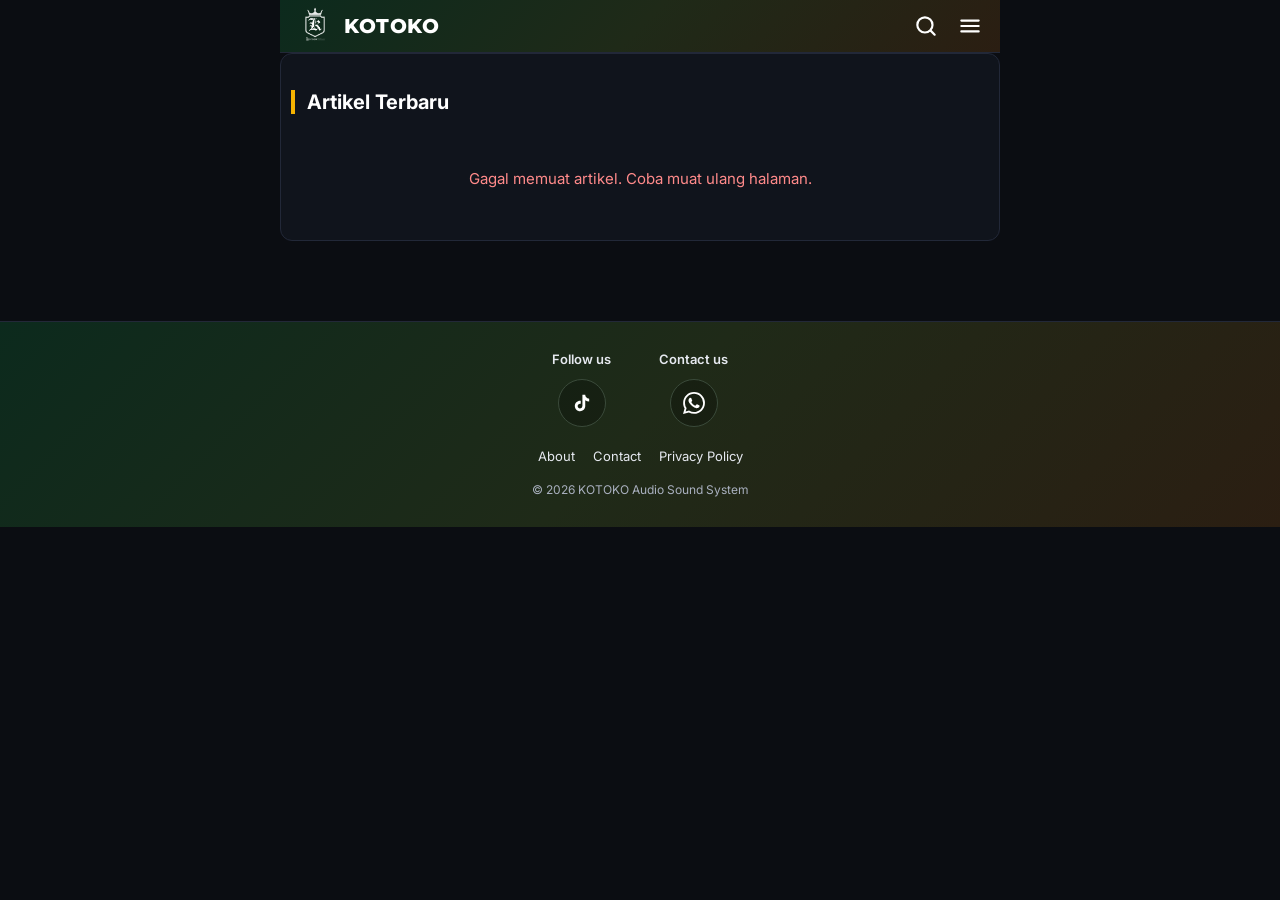
<file: index.html>
<!doctype html>
<html lang="id">
<head>
<meta charset="utf-8">
<meta name="viewport" content="width=device-width, initial-scale=1, viewport-fit=cover">
<meta name="theme-color" content="#0c2a1d">
<title>KOTOKO</title>
<link rel="icon" href="assets/favicon.svg" type="image/svg+xml">
<link rel="preconnect" href="https://fonts.googleapis.com">
<link rel="preconnect" href="https://fonts.gstatic.com" crossorigin>
<link href="https://fonts.googleapis.com/css2?family=Inter:wght@400;500;600;700&family=Montserrat:wght@800&display=swap" rel="stylesheet">
<link rel="stylesheet" href="css/style.css">
</head>
<body>

<!-- Kumpulan ikon (dipakai berulang lewat <use>) -->
<svg width="0" height="0" style="position:absolute" aria-hidden="true" focusable="false">
  <symbol id="i-search" viewBox="0 0 24 24"><circle cx="11" cy="11" r="7"/><path d="M20 20l-3.5-3.5"/></symbol>
  <symbol id="i-menu" viewBox="0 0 24 24"><path d="M4 7h16M4 12h16M4 17h16"/></symbol>
  <symbol id="i-close" viewBox="0 0 24 24"><path d="M6 6l12 12M18 6L6 18"/></symbol>
  <symbol id="i-right" viewBox="0 0 24 24"><path d="M9 5l7 7-7 7"/></symbol>
  <symbol id="i-arrow" viewBox="0 0 24 24"><path d="M5 12h14M13 6l6 6-6 6"/></symbol>
  <symbol id="i-clock" viewBox="0 0 24 24"><circle cx="12" cy="12" r="9"/><path d="M12 7v5l3 2"/></symbol>
  <symbol id="i-cal" viewBox="0 0 24 24"><rect x="3.5" y="5" width="17" height="15" rx="2"/><path d="M3.5 10h17M8 3v4M16 3v4"/></symbol>
</svg>

<div class="app">

  <header class="top">
    <div class="top-row">
      <a class="logo" href="./" aria-label="KOTOKO - Beranda">
        <img src="assets/logo-kotoko.png" alt="">
        <span class="logo-name">KOTOKO</span>
      </a>
      <div class="top-icons">
        <button id="searchBtn" class="icon-btn" type="button" aria-label="Cari" aria-expanded="false" aria-controls="searchForm">
          <svg class="ic"><use href="#i-search"/></svg>
        </button>
        <button id="menuBtn" class="icon-btn" type="button" aria-label="Menu kategori" aria-expanded="false" aria-controls="drawer">
          <svg class="ic"><use href="#i-menu"/></svg>
        </button>
      </div>
    </div>
    <form id="searchForm" class="search-form" hidden role="search">
      <input id="searchInput" type="search" placeholder="Cari artikel..." autocomplete="off" aria-label="Cari artikel">
    </form>
  </header>

  <main id="main">

    <!-- Banner sampul: diatur dari menu admin -->
    <section id="banner" class="banner" hidden>
      <img id="bannerImg" alt="Banner KOTOKO">
    </section>

    <!-- Teks sambutan: diatur dari menu admin -->
    <section id="welcome" class="welcome" hidden>
      <div id="welcomeText" class="welcome-text"></div>
    </section>

    <section class="block">
      <h2 id="listTitle" class="section-title">Artikel Terbaru</h2>
      <div id="list" class="post-list"></div>
      <p id="pesan" class="msg" role="status">Memuat…</p>
    </section>

  </main>

</div>

<!-- Menu burger: daftar kategori -->
<div id="drawerBg" class="drawer-bg" hidden></div>
<aside id="drawer" class="drawer" aria-label="Menu">
  <div class="drawer-head">
    <span>Kategori</span>
    <button id="drawerClose" class="icon-btn" type="button" aria-label="Tutup menu">
      <svg class="ic"><use href="#i-close"/></svg>
    </button>
  </div>
  <nav id="drawerList" class="drawer-list"></nav>
</aside>

<footer id="footer" class="site-footer"></footer>

<script src="js/config.js"></script>
<script src="js/common.js"></script>
<script src="js/app.js"></script>
</body>
</html>
</file>
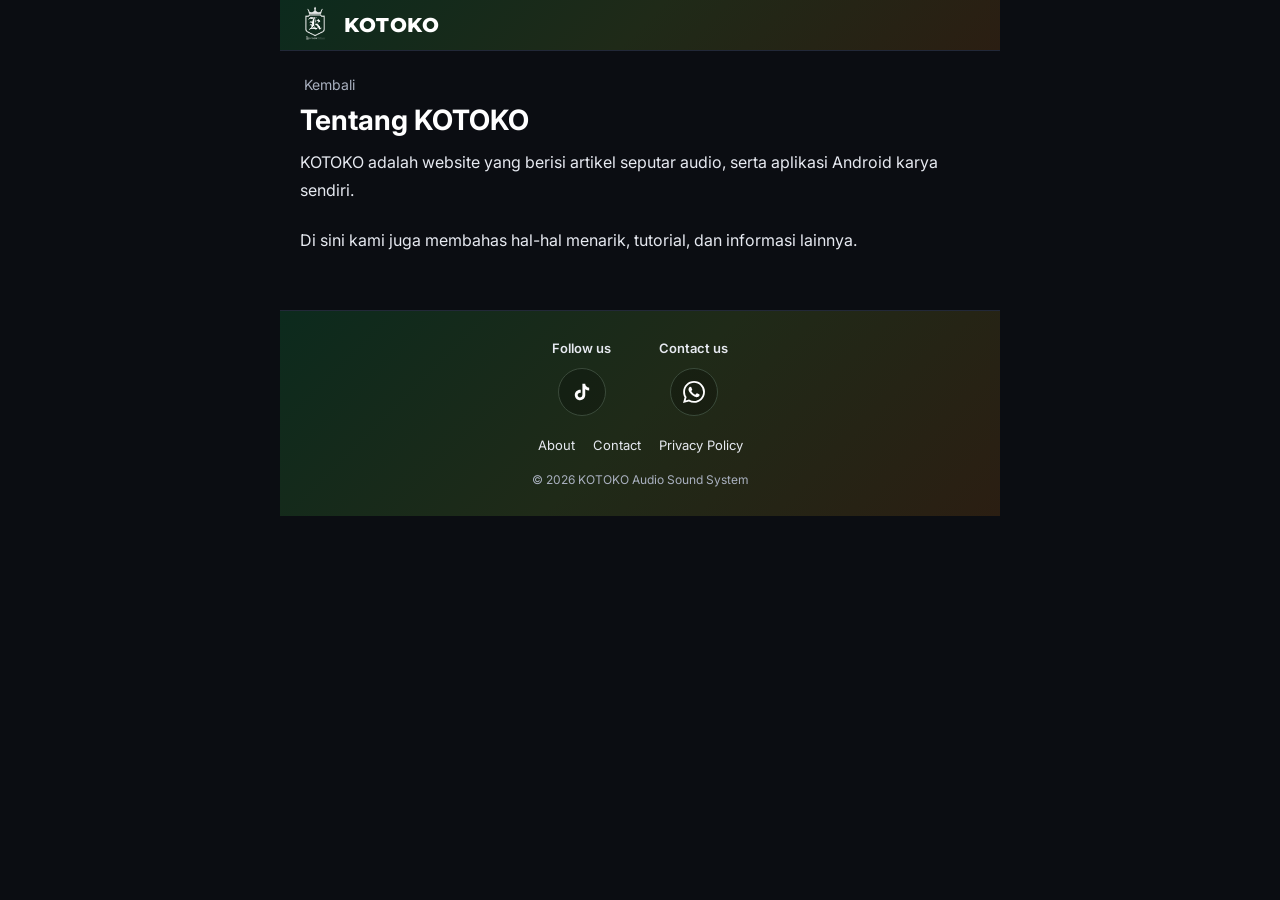
<file: about.html>
<!doctype html>
<html lang="id">
<head>
<meta charset="utf-8">
<meta name="viewport" content="width=device-width, initial-scale=1, viewport-fit=cover">
<meta name="theme-color" content="#0c2a1d">
<title>About - KOTOKO</title>
<link rel="icon" href="assets/favicon.svg" type="image/svg+xml">
<link rel="preconnect" href="https://fonts.googleapis.com">
<link rel="preconnect" href="https://fonts.gstatic.com" crossorigin>
<link href="https://fonts.googleapis.com/css2?family=Inter:wght@400;500;600;700&family=Montserrat:wght@800&display=swap" rel="stylesheet">
<link rel="stylesheet" href="css/style.css">
</head>
<body>
<div class="app">

  <header class="top">
    <div class="top-row">
      <a class="logo" href="./" aria-label="KOTOKO - Beranda">
        <img src="assets/logo-kotoko.png" alt="">
        <span class="logo-name">KOTOKO</span>
      </a>
    </div>
  </header>

  <main class="post-page">
    <a class="back" href="./"><span>Kembali</span></a>
    <article>
      <h1 class="post-title">Tentang KOTOKO</h1>
      <div class="post-body">
        <p>KOTOKO adalah website yang berisi artikel seputar audio, serta aplikasi Android karya sendiri.</p>
        <p>Di sini kami juga membahas hal-hal menarik, tutorial, dan informasi lainnya.</p>
      </div>
    </article>
  </main>

  <footer id="footer" class="site-footer"></footer>
</div>

<script src="js/config.js"></script>
<script src="js/common.js"></script>
</body>
</html>
</file>
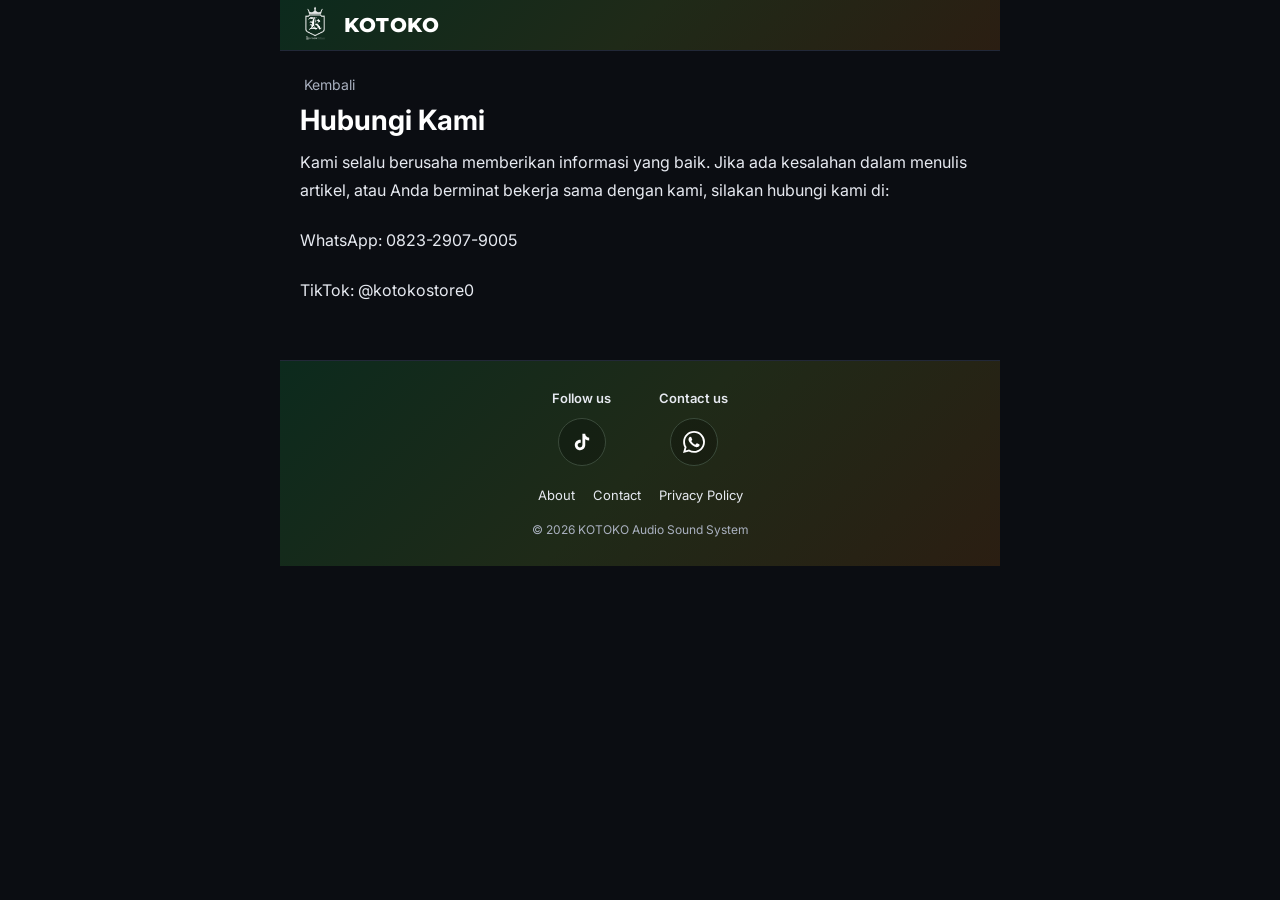
<file: contact.html>
<!doctype html>
<html lang="id">
<head>
<meta charset="utf-8">
<meta name="viewport" content="width=device-width, initial-scale=1, viewport-fit=cover">
<meta name="theme-color" content="#0c2a1d">
<title>Contact - KOTOKO</title>
<link rel="icon" href="assets/favicon.svg" type="image/svg+xml">
<link rel="preconnect" href="https://fonts.googleapis.com">
<link rel="preconnect" href="https://fonts.gstatic.com" crossorigin>
<link href="https://fonts.googleapis.com/css2?family=Inter:wght@400;500;600;700&family=Montserrat:wght@800&display=swap" rel="stylesheet">
<link rel="stylesheet" href="css/style.css">
</head>
<body>
<div class="app">

  <header class="top">
    <div class="top-row">
      <a class="logo" href="./" aria-label="KOTOKO - Beranda">
        <img src="assets/logo-kotoko.png" alt="">
        <span class="logo-name">KOTOKO</span>
      </a>
    </div>
  </header>

  <main class="post-page">
    <a class="back" href="./"><span>Kembali</span></a>
    <article>
      <h1 class="post-title">Hubungi Kami</h1>
      <div class="post-body">
        <p>Kami selalu berusaha memberikan informasi yang baik. Jika ada kesalahan dalam menulis artikel, atau Anda berminat bekerja sama dengan kami, silakan hubungi kami di:</p>
        <p>WhatsApp: <a href="https://wa.me/6282329079005" target="_blank" rel="noopener noreferrer">0823-2907-9005</a></p>
        <p>TikTok: <a href="https://www.tiktok.com/@kotokostore0" target="_blank" rel="noopener noreferrer">@kotokostore0</a></p>
      </div>
    </article>
  </main>

  <footer id="footer" class="site-footer"></footer>
</div>

<script src="js/config.js"></script>
<script src="js/common.js"></script>
</body>
</html>
</file>
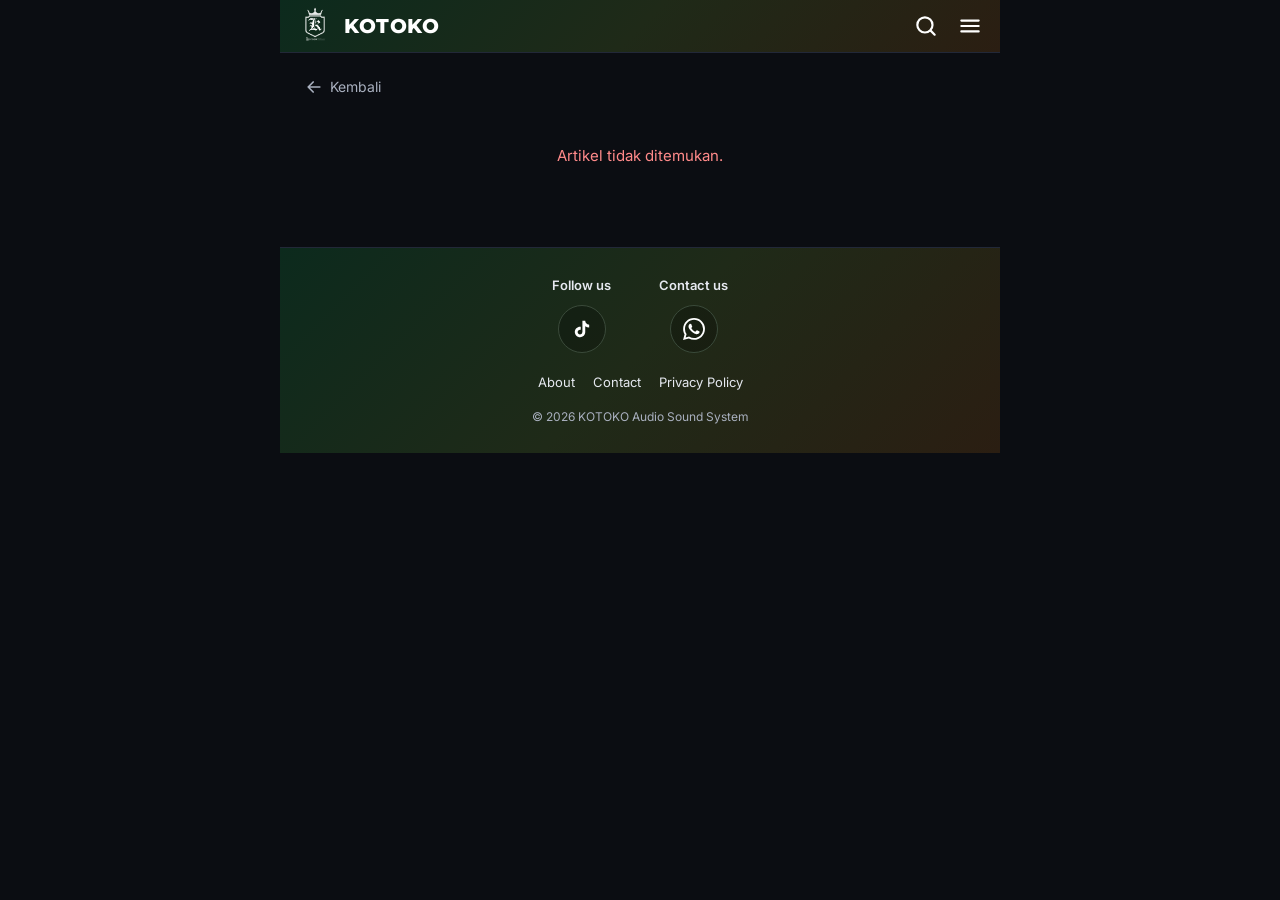
<file: post.html>
<!doctype html>
<html lang="id">
<head>
<meta charset="utf-8">
<meta name="viewport" content="width=device-width, initial-scale=1, viewport-fit=cover">
<meta name="theme-color" content="#0c2a1d">
<title>Artikel - KOTOKO</title>
<link rel="icon" href="assets/favicon.svg" type="image/svg+xml">
<link rel="preconnect" href="https://fonts.googleapis.com">
<link rel="preconnect" href="https://fonts.gstatic.com" crossorigin>
<link href="https://fonts.googleapis.com/css2?family=Inter:wght@400;500;600;700&family=Montserrat:wght@800&display=swap" rel="stylesheet">
<link rel="stylesheet" href="css/style.css">
</head>
<body>

<svg width="0" height="0" style="position:absolute" aria-hidden="true" focusable="false">
  <symbol id="i-search" viewBox="0 0 24 24"><circle cx="11" cy="11" r="7"/><path d="M20 20l-3.5-3.5"/></symbol>
  <symbol id="i-menu" viewBox="0 0 24 24"><path d="M4 7h16M4 12h16M4 17h16"/></symbol>
  <symbol id="i-close" viewBox="0 0 24 24"><path d="M6 6l12 12M18 6L6 18"/></symbol>
  <symbol id="i-back" viewBox="0 0 24 24"><path d="M19 12H5M11 6l-6 6 6 6"/></symbol>
  <symbol id="i-clock" viewBox="0 0 24 24"><circle cx="12" cy="12" r="9"/><path d="M12 7v5l3 2"/></symbol>
  <symbol id="i-cal" viewBox="0 0 24 24"><rect x="3.5" y="5" width="17" height="15" rx="2"/><path d="M3.5 10h17M8 3v4M16 3v4"/></symbol>
  <symbol id="i-download" viewBox="0 0 24 24"><path d="M12 4v11M7 10l5 5 5-5M5 20h14"/></symbol>
  <symbol id="i-right" viewBox="0 0 24 24"><path d="M9 5l7 7-7 7"/></symbol>
  <symbol id="i-grid" viewBox="0 0 24 24"><rect x="4" y="4" width="6.5" height="6.5" rx="1.2"/><rect x="13.5" y="4" width="6.5" height="6.5" rx="1.2"/><rect x="4" y="13.5" width="6.5" height="6.5" rx="1.2"/><rect x="13.5" y="13.5" width="6.5" height="6.5" rx="1.2"/></symbol>
  <symbol id="i-tag" viewBox="0 0 24 24"><path d="M3 12V4a1 1 0 0 1 1-1h8l9 9-9 9-9-9z"/><circle cx="8" cy="8" r="1.5"/></symbol>
</svg>

<div class="app">

  <header class="top">
    <div class="top-row">
      <a class="logo" href="index.html" aria-label="KOTOKO - Beranda">
        <img src="assets/logo-kotoko.png" alt="">
        <span class="logo-name">KOTOKO</span>
      </a>
      <div class="top-icons">
        <button id="searchBtn" class="icon-btn" type="button" aria-label="Cari" aria-expanded="false" aria-controls="searchForm">
          <svg class="ic"><use href="#i-search"/></svg>
        </button>
        <button id="menuBtn" class="icon-btn" type="button" aria-label="Menu kategori" aria-expanded="false" aria-controls="drawer">
          <svg class="ic"><use href="#i-menu"/></svg>
        </button>
      </div>
    </div>
    <!-- Pencarian dari halaman baca: kirim ke halaman utama -->
    <form id="searchForm" class="search-form" action="index.html" method="get" role="search" hidden>
      <input id="searchInput" name="q" type="search" placeholder="Cari artikel..." autocomplete="off" aria-label="Cari artikel">
    </form>
  </header>

  <main class="post-page">
    <a class="back" href="index.html"><svg class="ic"><use href="#i-back"/></svg><span>Kembali</span></a>

    <p id="pesan" class="msg" role="status">Memuat…</p>

    <article id="post" hidden>
      <img id="cover" class="post-cover" alt="" hidden>
      <div id="tag" class="tag" hidden></div>
      <h1 id="title" class="post-title"></h1>
      <div id="meta" class="post-meta"></div>
      <div id="body" class="post-body"></div>
      <a id="download" class="btn-link" target="_blank" rel="noopener noreferrer" hidden>
        <svg class="ic"><use href="#i-download"/></svg><span>Download</span>
      </a>
    </article>

    <section id="related" class="related" hidden>
      <h2 class="section-title">Artikel Lainnya</h2>
      <div id="relatedList" class="post-list"></div>
    </section>
  </main>

  <footer id="footer" class="site-footer"></footer>

</div>

<!-- Menu burger: daftar kategori -->
<div id="drawerBg" class="drawer-bg" hidden></div>
<aside id="drawer" class="drawer" aria-label="Menu">
  <div class="drawer-head">
    <span>Kategori</span>
    <button id="drawerClose" class="icon-btn" type="button" aria-label="Tutup menu">
      <svg class="ic"><use href="#i-close"/></svg>
    </button>
  </div>
  <nav id="drawerList" class="drawer-list"></nav>
</aside>

<script src="js/config.js"></script>
<script src="js/common.js"></script>
<script src="js/post.js"></script>
</body>
</html>
</file>
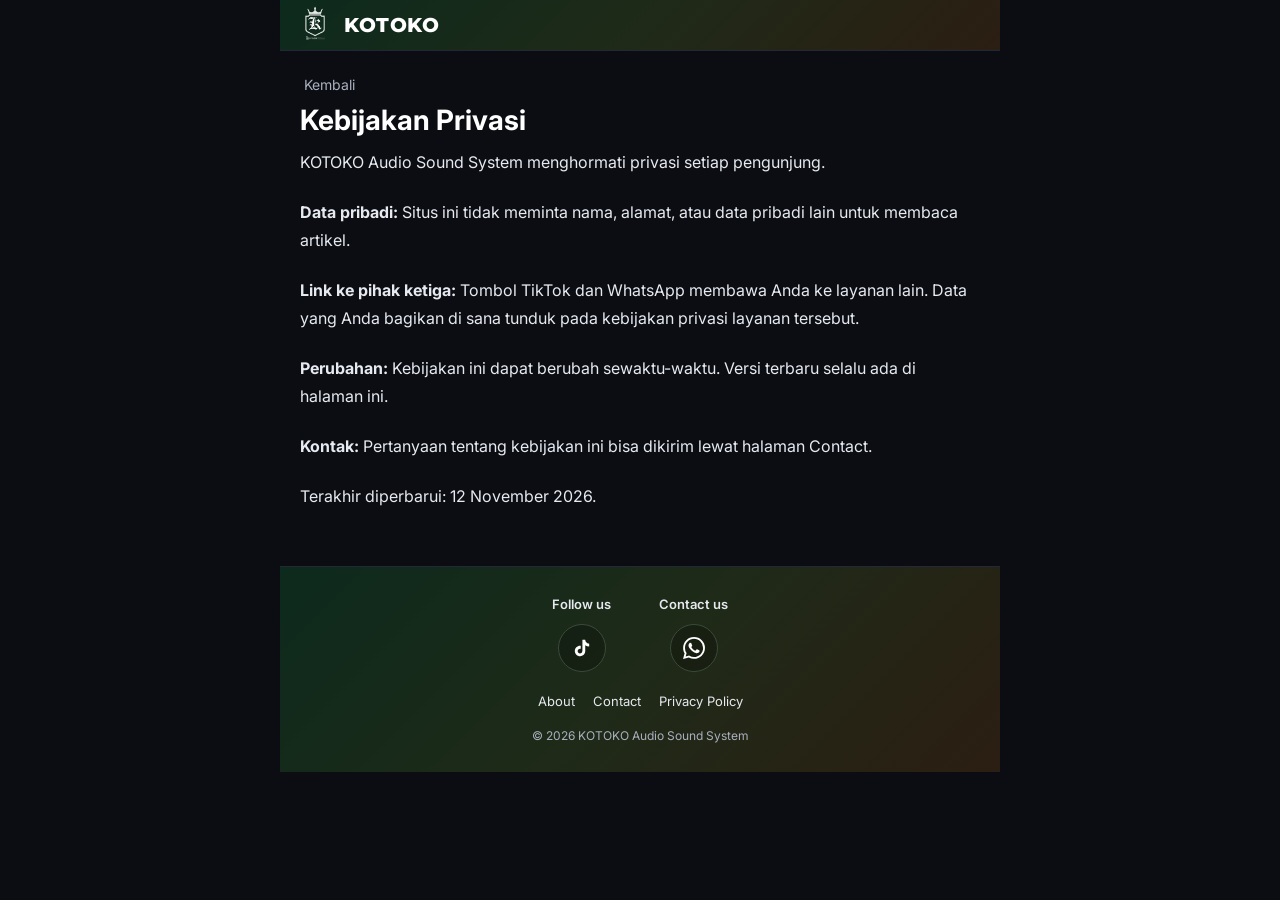
<file: privacy.html>
<!doctype html>
<html lang="id">
<head>
<meta charset="utf-8">
<meta name="viewport" content="width=device-width, initial-scale=1, viewport-fit=cover">
<meta name="theme-color" content="#0c2a1d">
<title>Privacy Policy - KOTOKO</title>
<link rel="icon" href="assets/favicon.svg" type="image/svg+xml">
<link rel="preconnect" href="https://fonts.googleapis.com">
<link rel="preconnect" href="https://fonts.gstatic.com" crossorigin>
<link href="https://fonts.googleapis.com/css2?family=Inter:wght@400;500;600;700&family=Montserrat:wght@800&display=swap" rel="stylesheet">
<link rel="stylesheet" href="css/style.css">
</head>
<body>
<div class="app">

  <header class="top">
    <div class="top-row">
      <a class="logo" href="./" aria-label="KOTOKO - Beranda">
        <img src="assets/logo-kotoko.png" alt="">
        <span class="logo-name">KOTOKO</span>
      </a>
    </div>
  </header>

  <main class="post-page">
    <a class="back" href="./"><span>Kembali</span></a>
    <article>
      <h1 class="post-title">Kebijakan Privasi</h1>
      <div class="post-body">
        <p>KOTOKO Audio Sound System menghormati privasi setiap pengunjung.</p>
        <p><strong>Data pribadi:</strong> Situs ini tidak meminta nama, alamat, atau data pribadi lain untuk membaca artikel.</p>
        <p><strong>Link ke pihak ketiga:</strong> Tombol TikTok dan WhatsApp membawa Anda ke layanan lain. Data yang Anda bagikan di sana tunduk pada kebijakan privasi layanan tersebut.</p>
        <p><strong>Perubahan:</strong> Kebijakan ini dapat berubah sewaktu-waktu. Versi terbaru selalu ada di halaman ini.</p>
        <p><strong>Kontak:</strong> Pertanyaan tentang kebijakan ini bisa dikirim lewat halaman Contact.</p>
        <p>Terakhir diperbarui: 12 November 2026.</p>
      </div>
    </article>
  </main>

  <footer id="footer" class="site-footer"></footer>
</div>

<script src="js/config.js"></script>
<script src="js/common.js"></script>
</body>
</html>
</file>
<file: css/style.css>
/* ============================================================
   NETPLIX (blog) - tampilan halaman utama, baca artikel, admin
   ============================================================ */
:root {
  --bg: #0b0d12;
  --panel: #141821;
  --panel-2: #1b2030;
  --ink: #ffffff;
  --ink-2: #e6e9f0;
  --muted: #a9b0bf;
  --dim: #7b8294;
  --gold: #f5b301;
  --gold-press: #d99c00;
  --field: #10141c;
  --line: #222838;
  --red: #ff8a8a;
  --font: "Inter", system-ui, -apple-system, "Segoe UI", Roboto, Arial, sans-serif;
  --font-logo: "Montserrat", "Inter", system-ui, -apple-system, Arial, sans-serif;
  color-scheme: dark;
}

*, *::before, *::after { box-sizing: border-box; margin: 0; padding: 0; }
[hidden] { display: none !important; }
html { background: var(--bg); -webkit-text-size-adjust: 100%; }
body {
  background: var(--bg);
  color: var(--ink);
  font-family: var(--font);
  font-size: 15px;
  line-height: 1.45;
  min-height: 100vh;
  -webkit-tap-highlight-color: transparent;
}
a { color: inherit; text-decoration: none; }
img { display: block; max-width: 100%; }
button { font: inherit; color: inherit; cursor: pointer; }
a:focus-visible, button:focus-visible, input:focus-visible, select:focus-visible, textarea:focus-visible {
  outline: 2px solid var(--gold);
  outline-offset: 2px;
}

.ic {
  width: 24px; height: 24px; flex: none;
  fill: none; stroke: currentColor; stroke-width: 2;
  stroke-linecap: round; stroke-linejoin: round;
}

.app { max-width: 720px; margin: 0 auto; padding-bottom: calc(40px + env(safe-area-inset-bottom, 0px)); }

/* ---------- Header ---------- */
.top {
  position: sticky; top: 0; z-index: 20;
  background: linear-gradient(135deg, #0c2a1d 0%, #1f2a18 50%, #2b1e12 100%);
  padding-top: env(safe-area-inset-top, 0px);
  border-bottom: 1px solid var(--line);
}
.top-row {
  display: flex; align-items: center; justify-content: space-between;
  padding: 6px 10px 6px 16px;
}
.logo { display: flex; align-items: center; gap: 10px; min-width: 0; }
.logo-name {
  font-family: var(--font-logo); font-weight: 800; font-size: 20px;
  letter-spacing: .6px; color: var(--ink); line-height: 1;
}
.logo img {
  height: 38px; width: auto; display: block;
  mix-blend-mode: screen; /* latar hitam logo menyatu dengan header */
}
.logo-a { color: var(--ink); }
.logo-b { color: var(--gold); }
.top-icons { display: flex; align-items: center; gap: 4px; }
.icon-btn {
  width: 40px; height: 40px; border: 0; border-radius: 50%;
  background: transparent; color: var(--ink);
  display: flex; align-items: center; justify-content: center;
}
.icon-btn:active { background: var(--panel); }
.icon-btn .ic { width: 26px; height: 26px; }

.search-form { padding: 0 14px 10px; }
.search-form input {
  width: 100%; height: 46px; padding: 0 16px;
  background: var(--panel); color: var(--ink);
  border: 1px solid var(--line); border-radius: 12px;
  font: inherit; font-size: 16px;
}
.search-form input::placeholder { color: var(--dim); }

/* ---------- Banner sampul (diatur dari admin) ---------- */
.banner {
  width: 100%; aspect-ratio: 16 / 9;
  background: var(--panel); overflow: hidden;
  border-bottom: 1px solid var(--line);
}
.banner img { width: 100%; height: 100%; object-fit: cover; }

/* ---------- Teks sambutan ---------- */
.welcome { padding: 22px 20px 4px; }
.welcome-text p {
  font-size: 15px; line-height: 1.7; color: var(--ink-2); margin-bottom: 10px;
  overflow-wrap: anywhere;
}
.welcome-text p:last-child { margin-bottom: 0; }

/* ---------- Blok umum & label kategori di kartu ---------- */
.block { padding: 0 20px; }
.tag {
  display: inline-block; align-self: flex-start;
  font-size: 12px; font-weight: 600; line-height: 1;
  padding: 6px 10px; border-radius: 6px;
  background: var(--gold); color: #fff;
}

/* ---------- Daftar artikel ---------- */
.section-title {
  font-size: 20px; font-weight: 700; line-height: 1.2;
  border-left: 4px solid var(--gold); padding-left: 12px;
  margin: 26px 0 14px;
  overflow-wrap: anywhere;
}
.post-list { display: grid; gap: 12px; }
.post {
  display: grid; grid-template-columns: 120px 1fr auto; align-items: center; gap: 14px;
  padding: 10px; background: var(--panel); border: 1px solid var(--line); border-radius: 14px;
}
.post:active { background: var(--panel-2); }
.post-thumb { width: 120px; aspect-ratio: 4 / 3; border-radius: 10px; overflow: hidden; background: var(--panel-2); }
.post-thumb img { width: 100%; height: 100%; object-fit: cover; }
.post-body { min-width: 0; display: flex; flex-direction: column; gap: 6px; }
.post-body .tag { font-size: 11px; padding: 4px 8px; }
.post-title {
  font-size: 15px; font-weight: 600; line-height: 1.3;
  display: -webkit-box; -webkit-line-clamp: 2; -webkit-box-orient: vertical; overflow: hidden;
  overflow-wrap: anywhere;
}
.post-excerpt {
  font-size: 13px; color: var(--muted); line-height: 1.4;
  display: -webkit-box; -webkit-line-clamp: 2; -webkit-box-orient: vertical; overflow: hidden;
}
.post-meta { display: flex; gap: 6px; font-size: 12px; color: var(--dim); flex-wrap: wrap; }
.post-meta .sep { color: var(--dim); }
.chev { color: var(--muted); display: flex; }
.chev .ic { width: 20px; height: 20px; }

.msg { padding: 40px 24px; text-align: center; color: var(--muted); }
.msg.err { color: var(--red); }

/* ---------- Menu burger (drawer) ---------- */
.drawer-bg { position: fixed; inset: 0; z-index: 40; background: rgba(0,0,0,.6); }
.drawer {
  position: fixed; top: 0; bottom: 0; right: 0; z-index: 50;
  width: min(300px, 84vw);
  background: #10141c; border-left: 1px solid var(--line);
  padding: calc(14px + env(safe-area-inset-top, 0px)) 16px 24px;
  transform: translateX(100%); transition: transform .25s ease;
  display: flex; flex-direction: column;
}
.drawer.open { transform: none; }
.drawer-head {
  display: flex; align-items: center; justify-content: space-between;
  font-size: 18px; font-weight: 700; margin-bottom: 8px; padding-left: 4px;
}
.drawer-list { display: flex; flex-direction: column; gap: 4px; overflow-y: auto; }
.drawer-item {
  width: 100%; text-align: left; padding: 14px 12px; border: 0; border-radius: 10px;
  background: transparent; color: var(--ink-2); font-size: 15px;
}
.drawer-item { display: block; }
.drawer-item:active { background: var(--panel-2); }
.drawer-item.on { background: var(--panel-2); color: var(--gold); font-weight: 600; }

/* ---------- Halaman baca artikel ---------- */
.post-page { padding: 0 20px; }
.back {
  display: inline-flex; align-items: center; gap: 6px;
  margin-top: 16px; padding: 8px 4px; color: var(--muted); font-size: 14px;
}
.back .ic { width: 20px; height: 20px; }
.post-cover {
  width: 100%; aspect-ratio: 16 / 9; object-fit: cover;
  border-radius: 14px; margin: 14px 0 18px; border: 1px solid var(--line);
}
#post .tag { margin-bottom: 12px; }
h1.post-title { font-size: clamp(22px, 6vw, 28px); font-weight: 700; line-height: 1.25; margin-bottom: 10px; -webkit-line-clamp: unset; display: block; }
#meta.post-meta { font-size: 13px; margin-bottom: 22px; padding-bottom: 18px; border-bottom: 1px solid var(--line); }
.post-body p { font-size: 16px; line-height: 1.75; color: var(--ink-2); margin-bottom: 16px; white-space: pre-wrap; overflow-wrap: anywhere; }
.btn-link {
  display: inline-flex; align-items: center; gap: 8px;
  margin: 8px 0 24px; height: 46px; padding: 0 20px;
  border-radius: 999px; background: var(--gold); color: #0b0d12;
  font-size: 15px; font-weight: 700;
}
.btn-link .ic { width: 18px; height: 18px; }

/* ============================================================
   ADMIN
   ============================================================ */
body.admin { background: var(--bg); }
.wrap { max-width: 560px; margin: 0 auto; padding: 0 20px 48px; }
.a-head {
  display: flex; align-items: center; justify-content: space-between;
  padding: calc(14px + env(safe-area-inset-top, 0px)) 0 14px;
  border-bottom: 1px solid var(--line); margin-bottom: 22px;
}
.a-head .logo img { height: 34px; }
.a-head .right { display: flex; align-items: center; gap: 12px; color: var(--muted); font-size: 14px; }
.a-title { font-size: 22px; font-weight: 700; margin-bottom: 16px; }
.a-sub { font-size: 18px; font-weight: 700; margin: 0 0 12px; }
.a-block { margin-top: 36px; padding-top: 24px; border-top: 1px solid var(--line); }

.field { display: block; margin-bottom: 18px; }
.field > span { display: block; font-size: 14px; font-weight: 600; margin-bottom: 8px; }
.field input[type="text"], .field input[type="email"], .field input[type="password"],
.field input[type="url"], .field select, .field textarea {
  width: 100%; height: 50px; padding: 0 14px;
  background: var(--field); color: var(--ink);
  border: 1px solid #2c3445; border-radius: 10px;
  font: inherit; font-size: 16px;
}
.field textarea { height: auto; min-height: 180px; padding: 12px 14px; line-height: 1.6; resize: vertical; }
.field select { appearance: auto; }
.field input:focus, .field select:focus, .field textarea:focus {
  border-color: var(--gold); outline: none; box-shadow: 0 0 0 3px rgba(245,179,1,.2);
}

.kat-form { display: flex; gap: 10px; }
.kat-form input {
  flex: 1; min-width: 0; height: 46px; padding: 0 14px;
  background: var(--field); color: var(--ink);
  border: 1px solid #2c3445; border-radius: 10px; font: inherit; font-size: 16px;
}
.kat-form input:focus { border-color: var(--gold); outline: none; }

.btn {
  display: flex; align-items: center; justify-content: center; gap: 8px;
  width: 100%; height: 52px; border: 0; border-radius: 10px;
  background: var(--gold); color: #0b0d12; font-size: 16px; font-weight: 700;
}
.btn:active { background: var(--gold-press); }
.btn:disabled { opacity: .55; cursor: default; }
.btn.ghost { background: transparent; border: 1px solid #333c4f; color: var(--ink); font-weight: 600; }
.btn.small { width: auto; height: 46px; padding: 0 18px; flex: none; }
.link-btn { background: none; border: 0; color: var(--muted); text-decoration: underline; text-underline-offset: 3px; font-size: 14px; min-height: 40px; }

.picker { display: flex; gap: 14px; align-items: center; }
.picker .btn { flex: 1; }
.preview {
  flex: none; width: 76px; aspect-ratio: 4 / 3; border-radius: 8px;
  background: var(--field); border: 1px dashed #3a4256; overflow: hidden;
  display: flex; align-items: center; justify-content: center; color: var(--dim); font-size: 11px; text-align: center;
}
.preview img { width: 100%; height: 100%; object-fit: cover; }

.status { min-height: 22px; margin-top: 14px; font-size: 14px; color: var(--muted); }
.status.ok { color: #6be08a; }
.status.err { color: var(--red); }

.list { display: grid; gap: 10px; margin-top: 12px; }
.item { display: flex; align-items: center; gap: 12px; padding: 10px; background: var(--field); border: 1px solid var(--line); border-radius: 12px; }
.item img { width: 60px; aspect-ratio: 4 / 3; object-fit: cover; border-radius: 6px; flex: none; background: #222; }
.item .txt { flex: 1; min-width: 0; }
.item .t { font-weight: 600; font-size: 15px; white-space: nowrap; overflow: hidden; text-overflow: ellipsis; }
.item .u { font-size: 12.5px; color: var(--muted); white-space: nowrap; overflow: hidden; text-overflow: ellipsis; }
.item .del { flex: none; min-height: 40px; padding: 0 14px; border-radius: 8px; border: 1px solid #4a1a1a; background: transparent; color: var(--red); font-size: 14px; }

.item .act { display: flex; gap: 8px; flex: none; }
.item .edit { flex: none; min-height: 40px; padding: 0 14px; border-radius: 8px; border: 1px solid #333c4f; background: transparent; color: var(--gold); font-size: 14px; }
.item .img-note { font-size: 12px; color: var(--dim); margin-top: 6px; }
.edit-banner {
  display: flex; align-items: center; justify-content: space-between; gap: 10px;
  padding: 10px 12px; margin-bottom: 16px; border-radius: 10px;
  background: #2b2412; border: 1px solid #5a4a1c; color: #f3e3a8; font-size: 14px;
}
.edit-banner button { min-height: 36px; padding: 0 12px; border-radius: 8px; border: 1px solid #5a4a1c; background: transparent; color: #f3e3a8; }

/* ---------- Editor blok isi (admin) ---------- */
.hint { font-size: 13px; color: var(--dim); margin-bottom: 10px; line-height: 1.5; }
.blocks { display: grid; gap: 12px; }
.block {
  background: var(--field); border: 1px solid var(--line); border-radius: 12px; padding: 10px;
}
.block-head { display: flex; align-items: center; justify-content: space-between; margin-bottom: 8px; }
.block-type { font-size: 12px; font-weight: 600; color: var(--gold); text-transform: uppercase; letter-spacing: .4px; }
.block-ctrls { display: flex; gap: 6px; }
.ctrl {
  width: 34px; height: 34px; border-radius: 8px; border: 1px solid #333c4f;
  background: transparent; color: var(--ink); font-size: 13px;
}
.ctrl:disabled { opacity: .35; cursor: default; }
.ctrl[aria-label="Hapus"] { color: var(--red); border-color: #4a1a1a; }
.block-img { width: 100%; border-radius: 8px; display: block; }
.block-text {
  width: 100%; min-height: 110px; padding: 10px 12px; resize: vertical;
  background: var(--bg); color: var(--ink); border: 1px solid #2c3445; border-radius: 8px;
  font: inherit; font-size: 16px; line-height: 1.6;
}
.block-text:focus { border-color: var(--gold); outline: none; }
.block-actions { display: flex; gap: 10px; margin-top: 12px; }
.block-actions .btn.small { flex: 1; }
.msg-inline { min-height: 20px; margin-top: 8px; font-size: 13px; color: var(--muted); }
.msg-inline.ok { color: #6be08a; }
.msg-inline.err { color: var(--red); }

/* ---------- Isi artikel di halaman baca ---------- */
#body.post-body { display: flex; flex-direction: column; gap: 16px; }
.post-figure {
  align-self: center; width: 84%; margin: 8px auto;
  padding: 10px; background: var(--panel);
  border: 1px solid var(--line); border-radius: 16px;
}
.post-figure img { width: 100%; height: auto; border-radius: 10px; }

/* ---------- Rekomendasi artikel lain ---------- */
.related { margin-top: 36px; padding-top: 4px; }
.related .section-title { margin-top: 0; }

/* ---------- Footer (warna sama dengan header) ---------- */
.site-footer {
  margin-top: 40px; padding: 28px 20px calc(28px + env(safe-area-inset-bottom, 0px));
  background: linear-gradient(135deg, #0c2a1d 0%, #1f2a18 50%, #2b1e12 100%);
  border-top: 1px solid var(--line); text-align: center;
}
.foot-cols { display: flex; justify-content: center; gap: 48px; flex-wrap: wrap; margin-bottom: 20px; }
.foot-col { display: flex; flex-direction: column; align-items: center; gap: 10px; }
.foot-label { font-size: 13px; font-weight: 600; color: var(--ink-2); }
.social-btn {
  width: 48px; height: 48px; border-radius: 50%;
  background: rgba(0,0,0,.25); border: 1px solid #3a4a3a; color: var(--ink);
  display: flex; align-items: center; justify-content: center;
}
.social-btn:active { background: rgba(0,0,0,.45); }
.social-btn svg { width: 22px; height: 22px; }
.footer-copy { font-size: 12px; color: var(--muted); }

@media (prefers-reduced-motion: reduce) {
  .drawer { transition: none; }
}

/* ---------- Admin: pratinjau banner ---------- */
.banner-preview {
  width: 100%; aspect-ratio: 16 / 9; border-radius: 10px;
  background: var(--field); border: 1px dashed #3a4256; overflow: hidden;
  display: flex; align-items: center; justify-content: center;
  color: var(--dim); font-size: 13px; margin-bottom: 12px;
}
.banner-preview img { width: 100%; height: 100%; object-fit: cover; }

/* ---------- Admin: tombol format paragraf sambutan ---------- */
.fmt-tools { display: flex; flex-wrap: wrap; gap: 6px; margin-bottom: 8px; }
.fmt {
  min-height: 34px; min-width: 40px; padding: 0 10px; border-radius: 8px;
  border: 1px solid #333c4f; background: transparent; color: var(--ink); font-size: 13px;
}
.fmt.on { background: var(--gold); border-color: var(--gold); color: #0b0d12; font-weight: 700; }
.fmt-b { font-weight: 800; }
.fmt-i { font-style: italic; }

/* ---------- Link halaman di footer ---------- */
.foot-nav { display: flex; justify-content: center; gap: 18px; flex-wrap: wrap; margin-bottom: 16px; }
.foot-nav a { color: var(--ink-2); font-size: 13px; text-decoration: none; }
.foot-nav a:hover { color: var(--ink); text-decoration: underline; }
</file>
